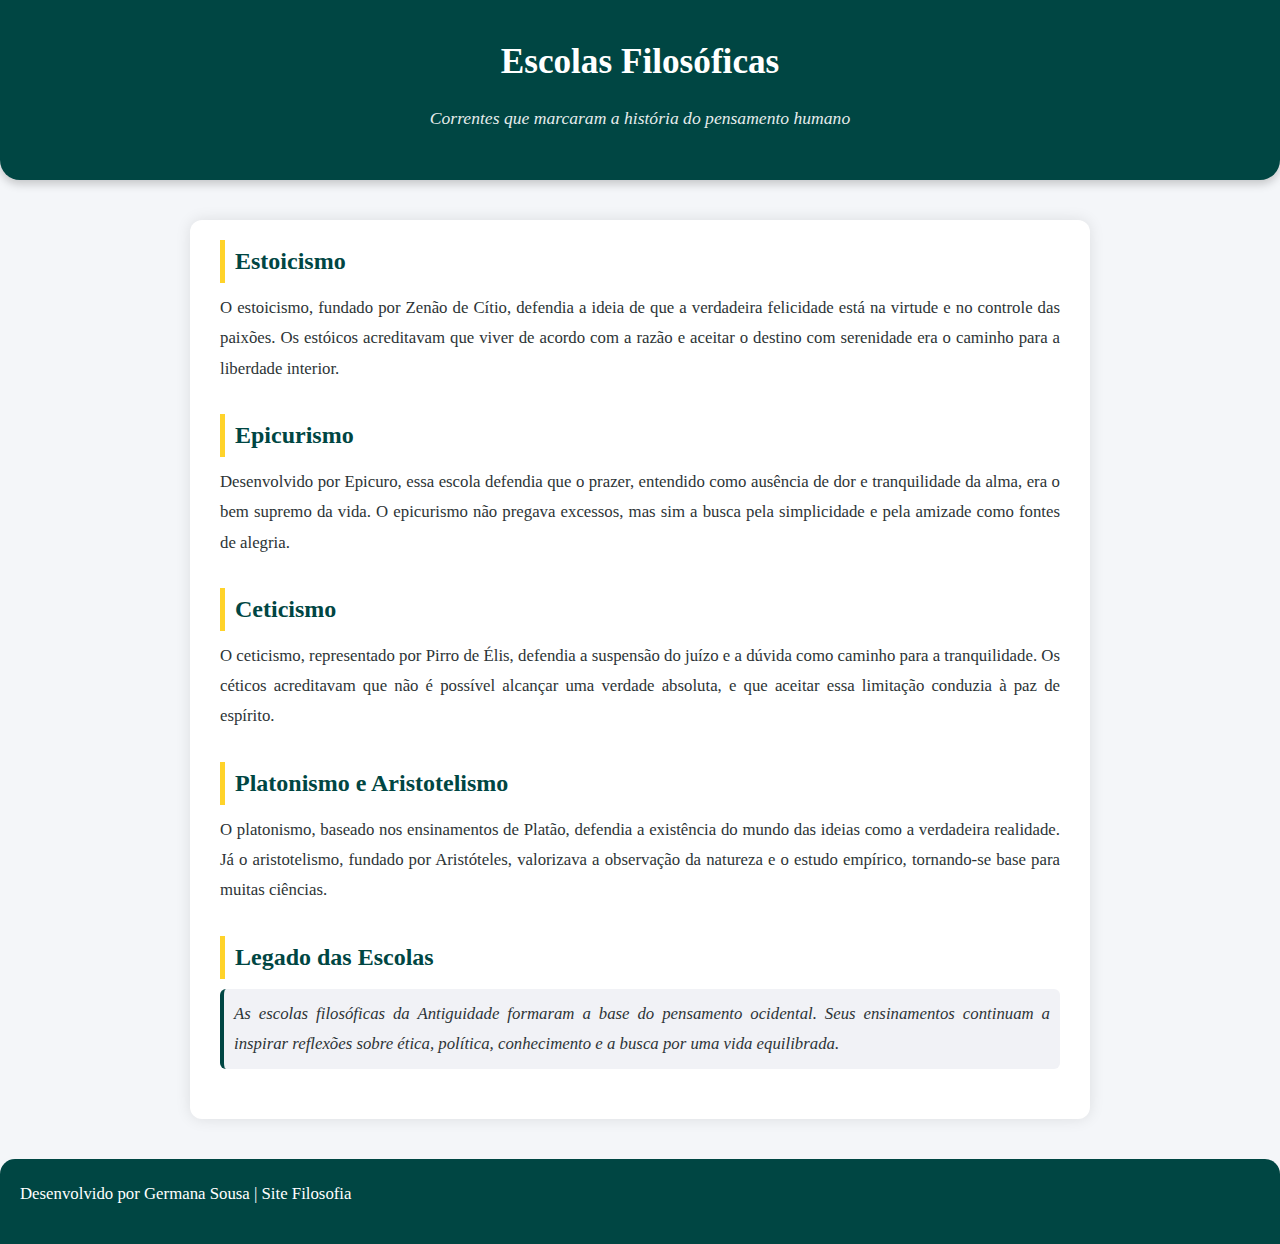
<file: escolas.html>
<!DOCTYPE html>
<html lang="pt-br">
<head>
    <meta charset="UTF-8">
    <meta name="viewport" content="width=device-width, initial-scale=1.0">
    <title>Escolas Filosóficas</title>
    <link rel="stylesheet" href="escolas.css">
</head>
<body>

    <header>
        <h1>Escolas Filosóficas</h1>
        <p class="subtitulo">Correntes que marcaram a história do pensamento humano</p>
    </header>

    <main>
        <article>
            <section>
                <h2>Estoicismo</h2>
                <p>
                    O estoicismo, fundado por Zenão de Cítio, defendia a ideia de que a verdadeira felicidade está na virtude 
                    e no controle das paixões. Os estóicos acreditavam que viver de acordo com a razão e aceitar o destino com serenidade 
                    era o caminho para a liberdade interior.
                </p>
            </section>

            <section>
                <h2>Epicurismo</h2>
                <p>
                    Desenvolvido por Epicuro, essa escola defendia que o prazer, entendido como ausência de dor e tranquilidade da alma, 
                    era o bem supremo da vida. O epicurismo não pregava excessos, mas sim a busca pela simplicidade e pela amizade como fontes de alegria.
                </p>
            </section>

            <section>
                <h2>Ceticismo</h2>
                <p>
                    O ceticismo, representado por Pirro de Élis, defendia a suspensão do juízo e a dúvida como caminho 
                    para a tranquilidade. Os céticos acreditavam que não é possível alcançar uma verdade absoluta, 
                    e que aceitar essa limitação conduzia à paz de espírito.
                </p>
            </section>

            <section>
                <h2>Platonismo e Aristotelismo</h2>
                <p>
                    O platonismo, baseado nos ensinamentos de Platão, defendia a existência do mundo das ideias como 
                    a verdadeira realidade. Já o aristotelismo, fundado por Aristóteles, valorizava a observação da natureza 
                    e o estudo empírico, tornando-se base para muitas ciências.
                </p>
            </section>

            <section>
                <h2>Legado das Escolas</h2>
                <p class="legado">
                    As escolas filosóficas da Antiguidade formaram a base do pensamento ocidental. 
                    Seus ensinamentos continuam a inspirar reflexões sobre ética, política, conhecimento e a busca por uma vida equilibrada.
                </p>
            </section>
        </article>
    </main>

    <footer>
        <p>Desenvolvido por Germana Sousa | Site Filosofia</p>
    </footer>
</body>
</html>
</file>
<file: escolas.css>
/* Reset */
* {
  margin: 0;
  padding: 0;
  box-sizing: border-box;
}

/* Corpo */
body {
  font-family: Georgia, "Times New Roman", serif;
  line-height: 1.8;
  background: #f4f6f9;
  color: #2d3436;
  margin: 0;
  padding: 0;
}


/* Menu de navegação */
.menu {
  list-style: none;
  display: flex;
  justify-content: center;
  gap: 20px;
}

.menu li a {
  text-decoration: none;
  color: white;
  font-weight: bold;
  transition: 0.3s;
}

.menu li a:hover {
  color: #ffd32a;
}


/* Cabeçalho */
header {
  background: #004643;
  color: white;
  text-align: center;
  padding: 30px 20px;
  border-bottom-left-radius: 20px;
  border-bottom-right-radius: 20px;
  box-shadow: 0 4px 10px rgba(0,0,0,0.2);
}

header h1 {
  font-size: 2.2rem;
  margin-bottom: 10px;
}

header .subtitulo {
  font-size: 1.1rem;
  font-style: italic;
  opacity: 0.9;
}

/* Conteúdo principal */
main {
  max-width: 900px;
  margin: 40px auto;
  padding: 20px 30px;
  background: #ffffff;
  border-radius: 12px;
  box-shadow: 0 0 15px rgba(0,0,0,0.1);
}

article section {
  margin-bottom: 30px;
}

h2 {
  color: #004643;
  font-size: 1.5rem;
  margin-bottom: 10px;
  border-left: 5px solid #ffd32a;
  padding-left: 10px;
}

p {
  text-align: justify;
  margin-bottom: 15px;
  font-size: 1.05rem;
}

/* Parágrafo legado */
.legado {
  border-left: 4px solid #004643;
  background: #f1f2f6;
  padding: 10px;
  border-radius: 6px;
  font-style: italic;
}

/* Rodapé */
footer {
  text-align: center;
  padding: 20px;
  margin-top: 40px;
  background: #004643;
  color: white;
  border-top-left-radius: 15px;
  border-top-right-radius: 15px;
  font-size: 0.9rem;
}

.subtitulo{
    text-align: center;
}

/* ================= RESPONSIVIDADE ================= */

/* Tablets (até 768px) */
@media (max-width: 768px) {
  header h1 {
    font-size: 1.8rem;
  }

  header .subtitulo {
    font-size: 1rem;
  }

  main {
    margin: 20px;
    padding: 15px;
  }

  h2 {
    font-size: 1.3rem;
  }

  p {
    font-size: 1rem;
  }
}

/* Celulares (até 480px) */
@media (max-width: 480px) {
  header {
    padding: 20px 10px;
  }

  header h1 {
    font-size: 1.5rem;
  }

  header .subtitulo {
    font-size: 0.9rem;
  }

  main {
    margin: 15px;
    padding: 12px;
  }

  h2 {
    font-size: 1.2rem;
    padding-left: 8px;
  }

  p {
    font-size: 0.95rem;
    line-height: 1.6;
  }

  footer {
    font-size: 0.8rem;
    padding: 15px 10px;
  }
}
/* Tablets (até 768px) */
@media (max-width: 768px) {
  header h1 {
    font-size: 1.8rem;
  }

  header .subtitulo {
    font-size: 1rem;
  }

  main {
    margin: 20px;
    padding: 15px;
  }

  h2 {
    font-size: 1.3rem;
  }

  p, ul li {
    font-size: 1rem;
  }
}

/* Celulares (até 480px) */
@media (max-width: 480px) {
  header {
    padding: 20px 10px;
  }

  header h1 {
    font-size: 1.5rem;
  }

  header .subtitulo {
    font-size: 0.9rem;
  }

  main {
    margin: 15px;
    padding: 12px;
  }

  h2 {
    font-size: 1.2rem;
    padding-left: 8px;
  }

  p, ul li {
    font-size: 0.95rem;
    line-height: 1.6;
  }

  footer {
    font-size: 0.8rem;
    padding: 15px 10px;
  }
}

h1 {
    text-align: center;
}

.video-thumb {
  text-align: center; /* Centraliza dentro da div */
  margin: 30px 0;
}

.video-thumb img {
  max-width: 90%;     /* Ajusta no celular */
  height: auto;       /* Mantém proporção */
  border-radius: 12px;
  box-shadow: 0 4px 12px rgba(0,0,0,0.25);
  cursor: pointer;
  transition: transform 0.3s ease;
}

.video-thumb img:hover {
  transform: scale(1.05); /* Pequeno zoom ao passar o mouse */
}
</file>
